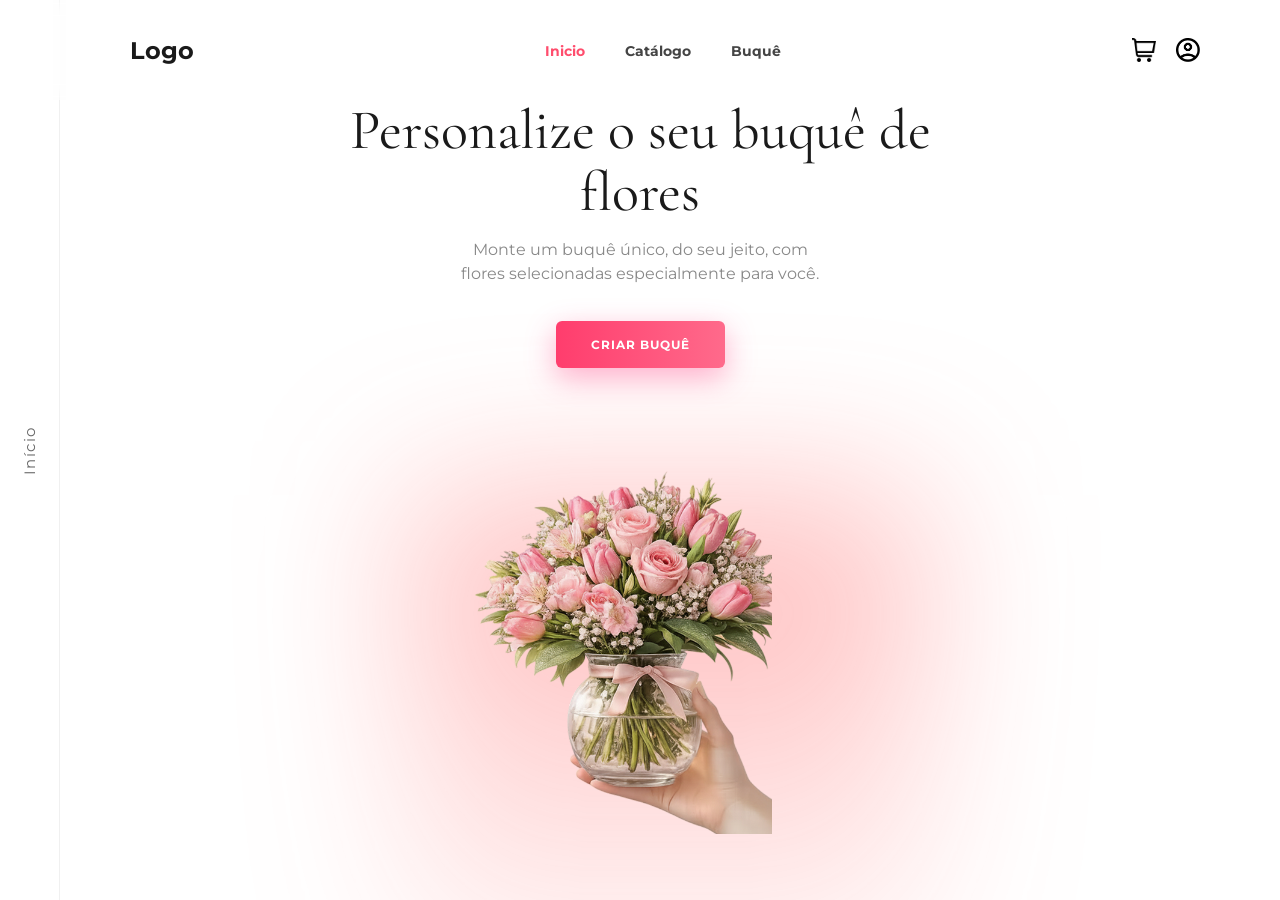
<file: src/index.html>
<!DOCTYPE html>
<html lang="pt">
<head>
    <meta charset="UTF-8">
    <meta name="viewport" content="width=device-width, initial-scale=1.0">
    <title>Document</title>
    <!--Nicolle-->

    <link href="https://fonts.googleapis.com/css2?family=Cormorant+Garamond:wght@500;600;700&family=Montserrat:wght@400;700&display=swap" rel="stylesheet">
    <link rel="stylesheet" href="./style/style.css">
    <link rel="stylesheet" href="./style/menu.css">
</head>

    <!-- Thaila -->
 <body class="menu-body">
    
    <header class="cabeca-menu">
        <div class="logo">
            <h2 class="logo-texto">Logo</h2> 
        </div>

        <nav>
            <ul class="menu-item">
                <li><a href="./index.html" class="menu-function active">Inicio</a></li>
                <li><a href="#" class="menu-function">Catálogo</a></li>
                <li><a href="#" class="menu-function">Buquê</a></li>
            </ul>
        </nav>

        <div class="icon">
         <img src="/img/carro.png" class="menu-function active carrinhoIcon">

            <a href="./login.html">
                <img src="/img/login.png" class="menu-function active loginIcon">
            </a>

        </div>
    </header>

    <!--Telas Distribuição -->

    <section id="section-inicio" class="content-section"> </section>

    <section id="section-catalogo" class="content-section hidden"> </section>

    <section id = "section-buque" class= "content-section hidden"> </section>

    <section id = "section-login" class = "content-section hidden"> </section>

    <section id = "section-carrinho" class = "content-section hidden"> </section>




    <!-- Nicole -->

    <div class="linha-lateral">
        <span>Início</span>
    </div>

    <section class="hero">

        <div class="left">

            <h1>Personalize o seu buquê de flores</h1>

            <p>Monte um buquê único, do seu jeito, com flores selecionadas especialmente para você.</p>
      
            <button>CRIAR BUQUÊ</button>

        </div>

    <div class="bg-rosa"></div>    

        <div class="right">

            <img src="/img/flores.png" alt="Buquê">

        </div>
    </section>
    
    
    <script src = "./script/menu.js"></script> 
    
</body>
</html>
</file>
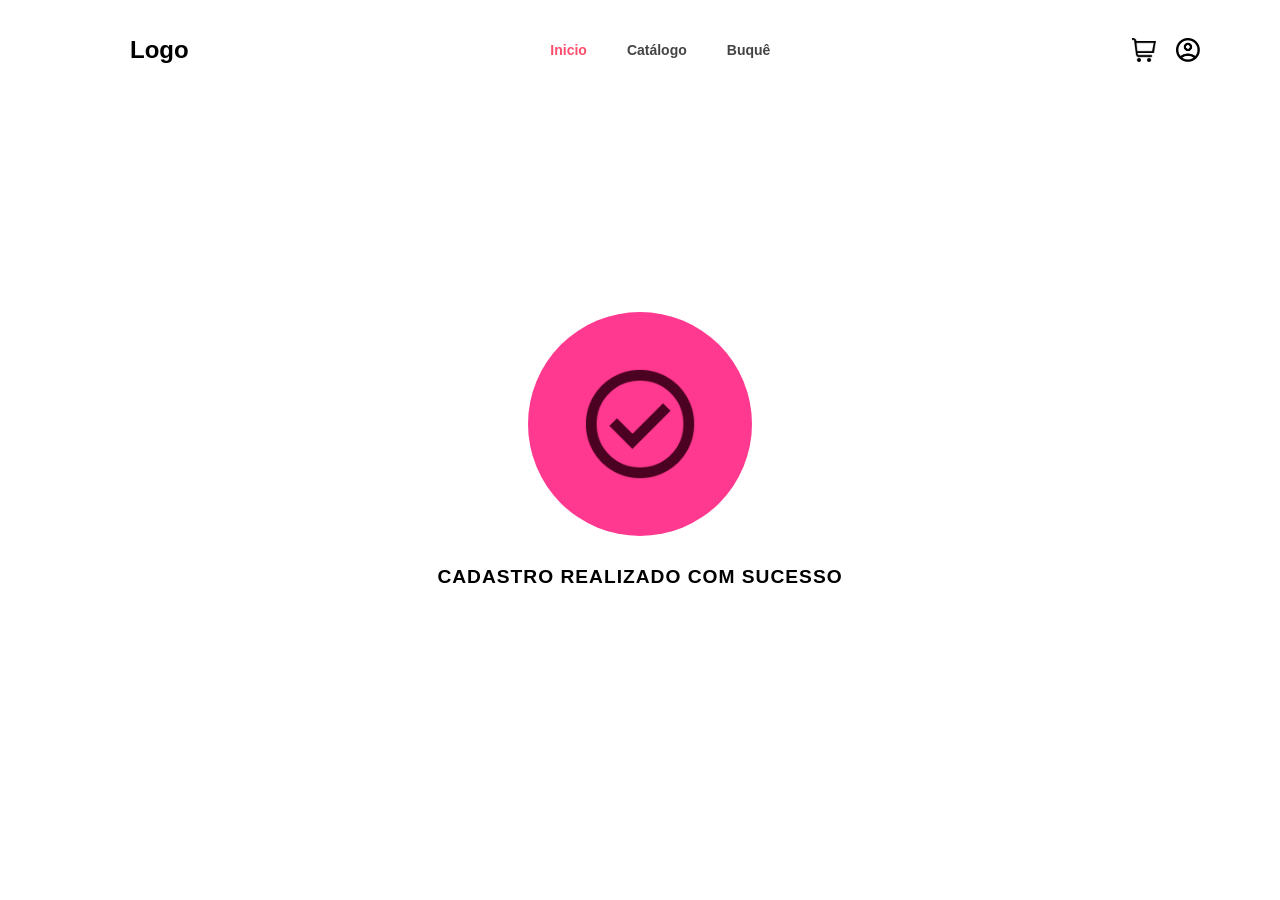
<file: src/cadastroendereco2.html>
<!DOCTYPE html>
<html lang="pt-br">
<head>
    <meta charset="UTF-8">
    <meta name="viewport" content="width=device-width, initial-scale=1.0">
    <title>Document</title>
        <link href="https://fonts.googleapis.com/css2?family=Cormorant+Garamond:ital,wght@0,300..700;1,300..700&family=Montserrat:ital,wght@0,100..900;1,100..900&display=swap" rel="stylesheet">
        <link rel="stylesheet" href="./style/menu.css">
        <link rel="stylesheet" href="./style/cadastroendereco2.css">
</head>
<body>
    
    <header class="cabeca-menu">
        <div class="logo">
            <h2 class="logo-texto">Logo</h2> 
        </div>

        <nav>
            <ul class="menu-item">
                <li><a href="./index.html" class="menu-function active">Inicio</a></li>
                <li><a href="#" class="menu-function">Catálogo</a></li>
                <li><a href="#" class="menu-function">Buquê</a></li>
            </ul>
        </nav>

        <div class="icon">
         <img src="/img/carro.png" class="menu-function active carrinhoIcon">

            <a href="./login.html">
                <img src="/img/login.png" class="menu-function active loginIcon">
            </a>

        </div>
    </header>
    
    <div class="cadastro-concluido">
    <main class="tela-sucesso">
    <div class="circulo-rosa">
        <img src="/img/check_circle.png" alt="Ícone de sucesso" class="icone-check">
    </div>
    
    <h3 class="concluido">CADASTRO REALIZADO COM SUCESSO</h3>
    </main>
</div>
    <script src="./script/carregamento.js"></script>
    
</body>
</html>
</file>
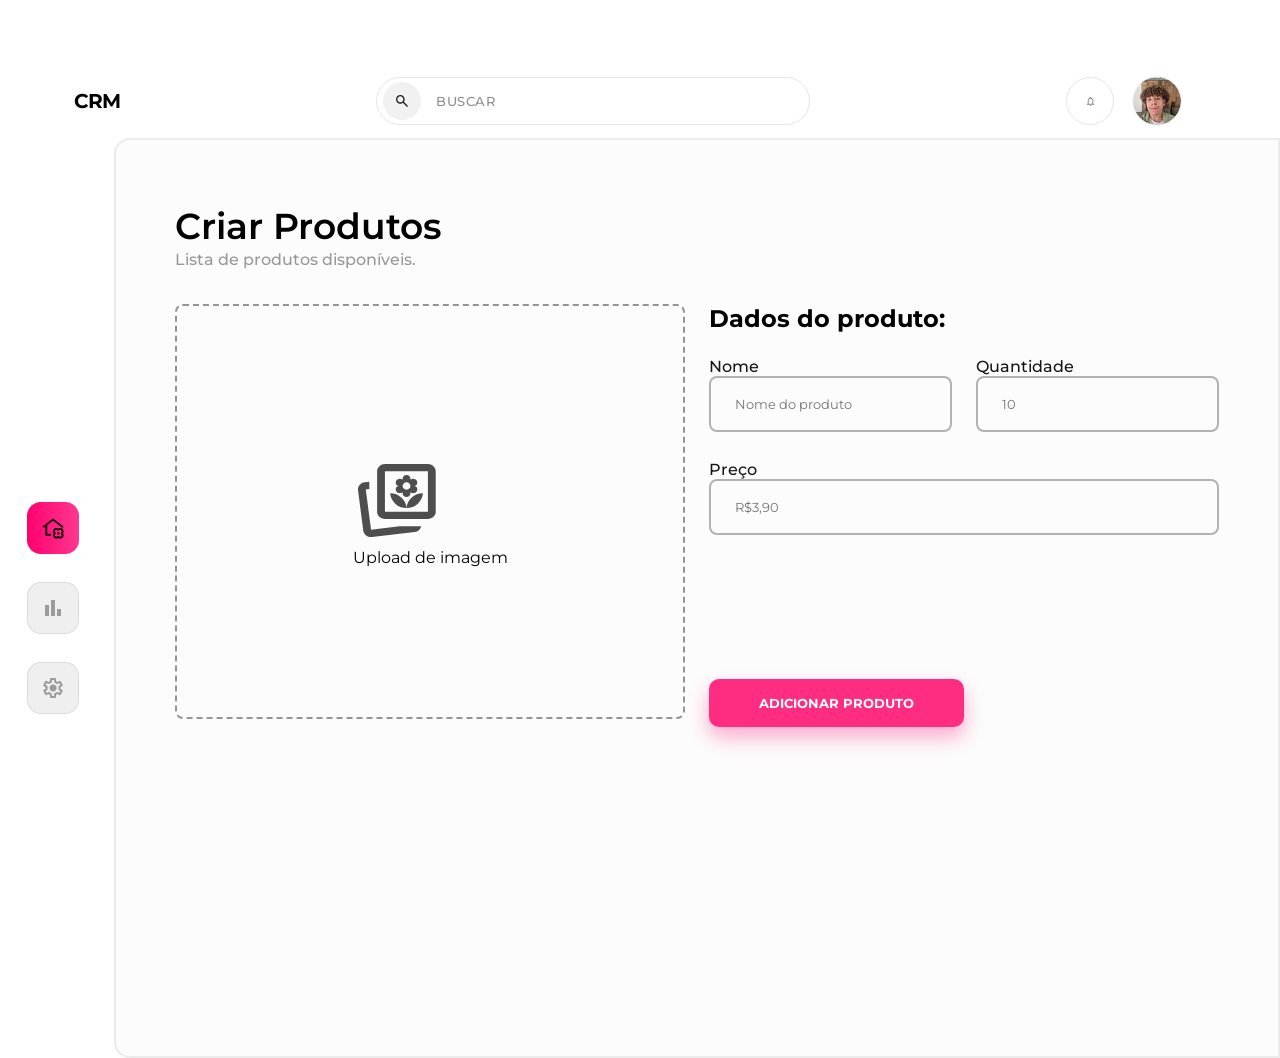
<file: src/CRMCriarProduto.html>
<!DOCTYPE html>
<html lang="en">
<head>
    <meta charset="UTF-8">
    <meta name="viewport" content="width=device-width, initial-scale=1.0">
    <link rel="stylesheet" href="./style/CRMProdutos.css">
    <link rel="preconnect" href="https://fonts.googleapis.com">
    <link rel="preconnect" href="https://fonts.gstatic.com" crossorigin>
    <link rel="stylesheet" href="./style/CRMCriarProduto.css">
    <link href="https://fonts.googleapis.com/css2?family=Cormorant+Garamond:ital,wght@0,300..700;1,300..700&family=Montserrat:ital,wght@0,100..900;1,100..900&display=swap" rel="stylesheet">
    <title>Document</title>
</head>
<body>

<header class="menu-principal">
        <div class="menu-logo">CRM</div>
        
        <label for="pesquisar" class="barra-busca">
            <div class="circulo-icone-busca">
                <img src="/img/search.svg" alt="lupa">
            </div>
            <input id="pesquisar" type="text" placeholder="BUSCAR" class="campo-digitacao">
        </label>

        <div class="area-usuario">
            <button class="botao-notificacao">
                <img src="/img/notifications.svg" alt="Notificação">
            </button>
            <div class="foto-perfil-circulo">
                <img src="/img/user.png" alt="Usuário">
            </div>
        </div>
    </header>


    <main id="pagina-produtos-box">
        <aside>
            <nav class="sidebar">
                <ul class="navegacao">
                    <li><a href="CRMTela.html"> <!--INICIO -->
                        <img src="/img/barraLateral1.png" alt="Início" class="IconeCRM">
                        </a>
                    </li>

                    <li><a href="#"> <!--Relatórios -->
                        <img src="/img/barraLateral2.png" alt="Relatórios" class="IconeCRM">
                        </a>
                    </li>

                    <li><a href="#"> <!--Configurações-->
                        <img src="/img/barraLateral3.png" alt="Configurações" class="IconeCRM">
                        </a>
                    </li>
                </ul>
            </nav>
        </aside>
        <section class="inner-page-crm" aria-labelledby="titulo-produtos">
            <div>
                <div class="titulo-subtitulo-pagina">
                    <h1 id="titulo-produtos">Criar Produtos</h1>
                    <p>Lista de produtos disponíveis.</p>
                </div>

                <form id="box-formulario" action="">

                    <label id="box-input-image">
                        <!-- <input type="image" class="upload-imagem"> -->
                        <div id="inner-input-image"> 
                            <img src="/img/upload-image.svg" alt="">
                            <p>Upload de imagem</p>
                        </div>
                    </label>

                    <div>
                        <h2>Dados do produto:</h2>
                        <div class="inner-forms">
                            <div>
                                <div class="dois-inputs">
                                    <label class="input-lable" for="nome-produto">Nome
                                        <input class="input-field"  type="text" id="nome-produto" placeholder="Nome do produto">
                                    </label>

                                    <label class="input-lable" for="nome-produto">Quantidade
                                        <input class="input-field"  type="number" id="nome-produto" placeholder="10">
                                    </label>
                                </div>

                                <label class="input-lable" for="nome-produto">Preço
                                        <input class="input-field"  type="number" id="nome-produto" placeholder="R$3,90">
                                </label>

                            </div>
                            
                            <button type="button" class="btn-entrar" id="botaoLogin">ADICIONAR PRODUTO</button>

                        </div>

                    </div>

                </form>

            </div>



        </section>
    </main>
    
</body>
</html>
</file>
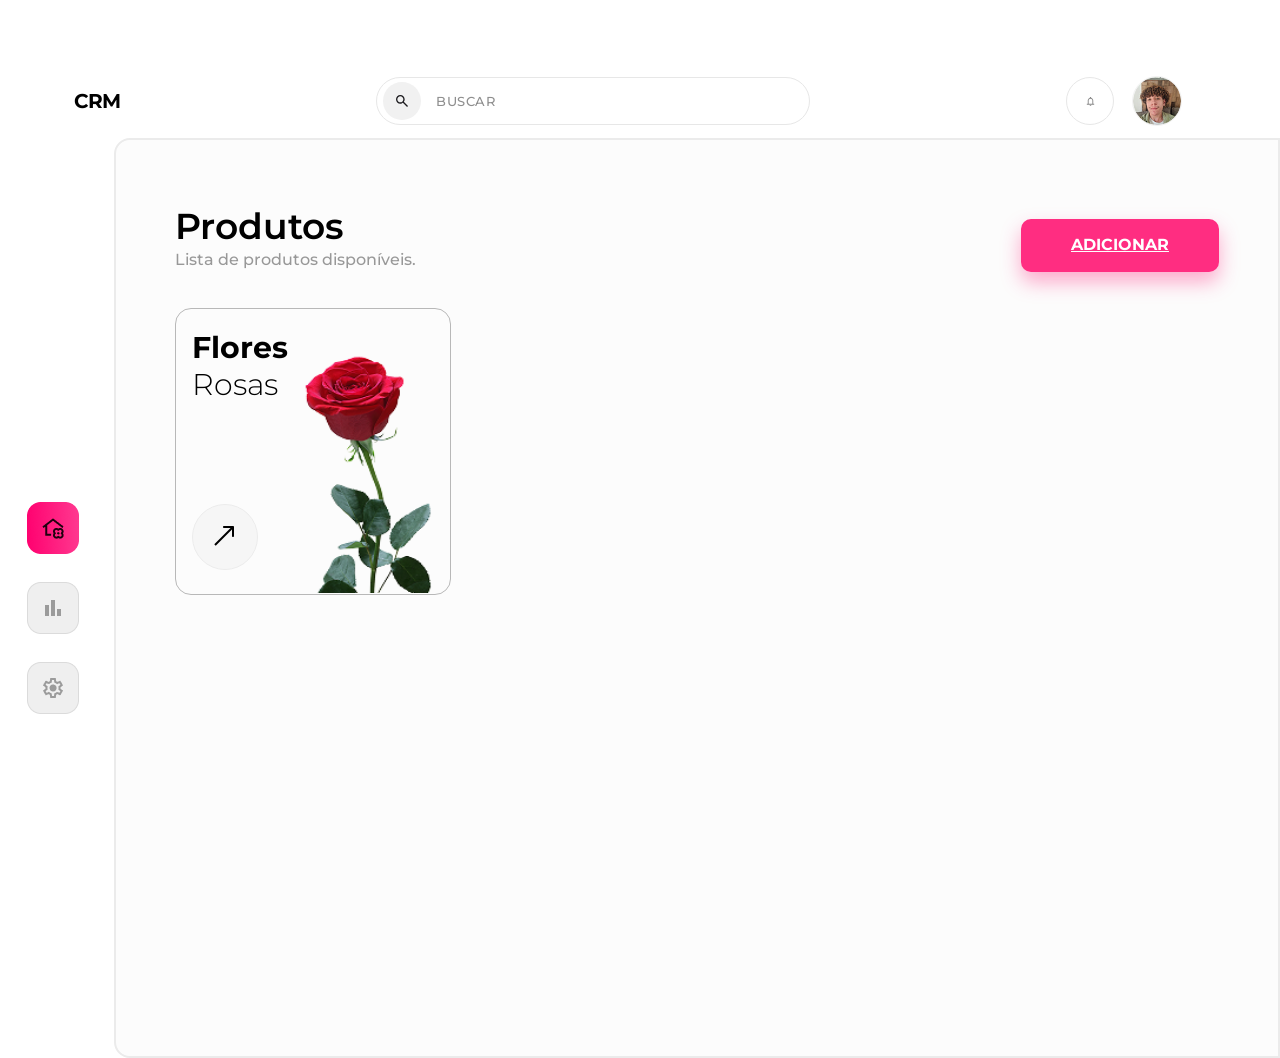
<file: src/CRMTela.html>
<!DOCTYPE html>
<html lang="en">
<head>
    <meta charset="UTF-8">
    <meta name="viewport" content="width=device-width, initial-scale=1.0">
    <link rel="stylesheet" href="./style/CRMProdutos.css">
    <link rel="preconnect" href="https://fonts.googleapis.com">
    <link rel="preconnect" href="https://fonts.gstatic.com" crossorigin>
    <link href="https://fonts.googleapis.com/css2?family=Cormorant+Garamond:ital,wght@0,300..700;1,300..700&family=Montserrat:ital,wght@0,100..900;1,100..900&display=swap" rel="stylesheet">
    <title>Document</title>
</head>
<body>

<header class="menu-principal">
        <div class="menu-logo">CRM</div>
        
        <label for="pesquisar" class="barra-busca">
            <div class="circulo-icone-busca">
                <img src="/img/search.svg" alt="lupa">
            </div>
            <input id="pesquisar" type="text" placeholder="BUSCAR" class="campo-digitacao">
        </label>

        <div class="area-usuario">
            <button class="botao-notificacao">
                <img src="/img/notifications.svg" alt="Notificação">
            </button>
            <div class="foto-perfil-circulo">
                <img src="/img/user.png" alt="Usuário">
            </div>
        </div>
    </header>


    <main id="pagina-produtos-box">
        <aside>
            <nav class="sidebar">
                <ul class="navegacao">
                    <li><a href="CRMTela.html"> <!--INICIO -->
                        <img src="/img/barraLateral1.png" alt="Início" class="IconeCRM">
                        </a>
                    </li>

                    <li><a href="#"> <!--Relatórios -->
                        <img src="/img/barraLateral2.png" alt="Relatórios" class="IconeCRM">
                        </a>
                    </li>

                    <li><a href="#"> <!--Configurações-->
                        <img src="/img/barraLateral3.png" alt="Configurações" class="IconeCRM">
                        </a>
                    </li>
                </ul>
            </nav>
        </aside>
        <section class="inner-page-crm" aria-labelledby="titulo-produtos">
            <div class="header-section-page">
                <div class="titulo-subtitulo-pagina">
                    <h1 id="titulo-produtos">Produtos</h1>
                    <p>Lista de produtos disponíveis.</p>
                </div>
                <a type="button" class="btn-entrar" id="botaoLogin" href="CRMCriarProduto.html">ADICIONAR</a>

            </div>

            <ul id="lista-produtos" aria-label="Lista de produtos">

                 <li class="card-produto">
                   <div>
                        <div>
                        <h2>Flores</h2>
                        <h3>Rosas</h3>
                    </div>
                    <a href="./CRMVerProduto.html" class="botao-ver-item">
                        <svg xmlns="http://www.w3.org/2000/svg" width="66" height="66" viewBox="0 0 66 66" fill="none">
                        <circle cx="33" cy="33" r="32.5" fill="#D9D9D9" fill-opacity="0.19" stroke="#ECECEC"/>
                        <path d="M42 23C42 22.4477 41.5523 22 41 22L32 22C31.4477 22 31 22.4477 31 23C31 23.5523 31.4477 24 32 24L40 24L40 32C40 32.5523 40.4477 33 41 33C41.5523 33 42 32.5523 42 32L42 23ZM23 41L23.7071 41.7071L41.7071 23.7071L41 23L40.2929 22.2929L22.2929 40.2929L23 41Z" fill="black"/>
                        </svg>
                    </a>
                   </div>
                    
                    
                 <img class="product-image" src="../img/rosa.png" alt="">

                </li>



               
            </ul>


        </section>
    </main>
    
</body>
</html>
</file>
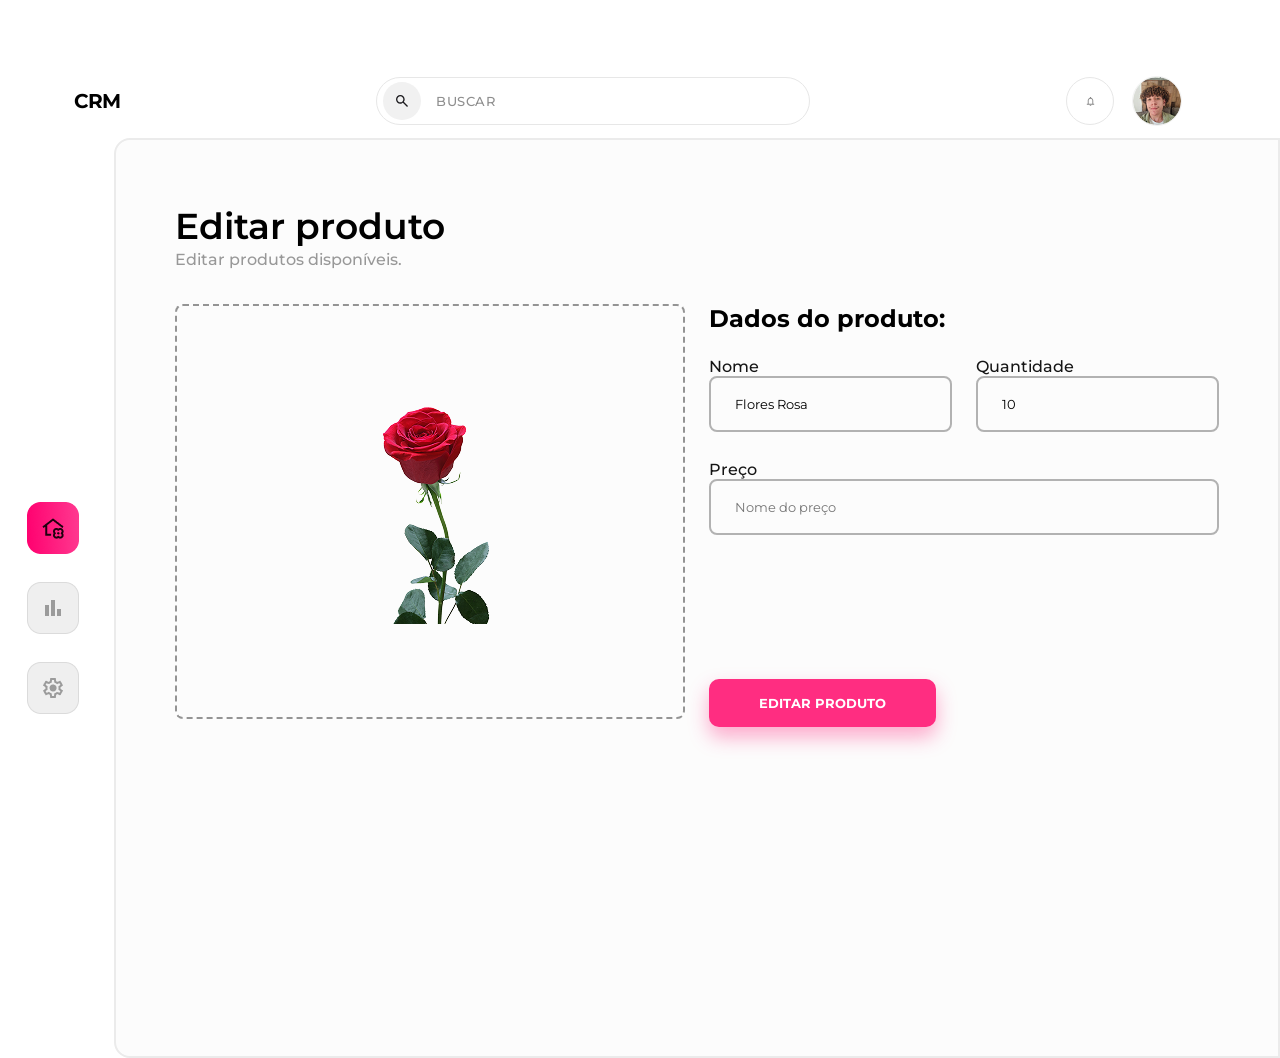
<file: src/CRMVerProduto.html>
<!DOCTYPE html>
<html lang="en">
<head>
    <meta charset="UTF-8">
    <meta name="viewport" content="width=device-width, initial-scale=1.0">
    <link rel="stylesheet" href="./style/CRMProdutos.css">
    <link rel="preconnect" href="https://fonts.googleapis.com">
    <link rel="preconnect" href="https://fonts.gstatic.com" crossorigin>
    <link rel="stylesheet" href="./style/CRMCriarProduto.css">
    <link href="https://fonts.googleapis.com/css2?family=Cormorant+Garamond:ital,wght@0,300..700;1,300..700&family=Montserrat:ital,wght@0,100..900;1,100..900&display=swap" rel="stylesheet">
    <title>Document</title>
</head>
<body>

<header class="menu-principal">
        <div class="menu-logo">CRM</div>
        
        <label for="pesquisar" class="barra-busca">
            <div class="circulo-icone-busca">
                <img src="/img/search.svg" alt="lupa">
            </div>
            <input id="pesquisar" type="text" placeholder="BUSCAR" class="campo-digitacao">
        </label>

        <div class="area-usuario">
            <button class="botao-notificacao">
                <img src="/img/notifications.svg" alt="Notificação">
            </button>
            <div class="foto-perfil-circulo">
                <img src="/img/user.png" alt="Usuário">
            </div>
        </div>
    </header>


    <main id="pagina-produtos-box">
        <aside>
            <nav class="sidebar">
                <ul class="navegacao">
                    <li><a href="CRMTela.html"> <!--INICIO -->
                        <img src="/img/barraLateral1.png" alt="Início" class="IconeCRM">
                        </a>
                    </li>

                    <li><a href="#"> <!--Relatórios -->
                        <img src="/img/barraLateral2.png" alt="Relatórios" class="IconeCRM">
                        </a>
                    </li>

                    <li><a href="#"> <!--Configurações-->
                        <img src="/img/barraLateral3.png" alt="Configurações" class="IconeCRM">
                        </a>
                    </li>
                </ul>
            </nav>
        </aside>
        <section class="inner-page-crm" aria-labelledby="titulo-produtos">
            <div>
                <div class="titulo-subtitulo-pagina">
                    <h1 id="titulo-produtos">Editar produto</h1>
                    <p>Editar produtos disponíveis.</p>
                </div>

                <form id="box-formulario" action="">

                    <label id="box-input-image">
                        <input type="image" src="/img/rosa.png" class="upload-imagem">
                        <div id="inner-input-image"> 
                            
                        </div>
                    </label>

                    <div>
                        <h2>Dados do produto:</h2>
                        <div class="inner-forms">
                            <div>
                                <div class="dois-inputs">
                                    <label class="input-lable" for="nome-produto">Nome
                                        <input class="input-field" value="Flores Rosa"  type="text" id="nome-produto" placeholder="Nome do produto">
                                    </label>

                                    <label class="input-lable" for="nome-produto">Quantidade
                                        <input value="10" class="input-field"  type="number" id="nome-produto" placeholder="10">
                                    </label>
                                </div>

                                <label class="input-lable" for="nome-produto">Preço
                                        <input value="R$100" class="input-field"  type="number" id="nome-produto" placeholder="Nome do preço">
                                </label>

                            </div>
                            
                            <button type="button" class="btn-entrar" id="botaoLogin">EDITAR PRODUTO</button>

                        </div>

                    </div>

                </form>

            </div>



        </section>
    </main>
    
</body>
</html>
</file>
<file: src/style/style.css>
/* Thaila */


/* Nicole */
*{
    margin:0;
    padding:0;
    box-sizing: border-box;
}

body{
    font-family:'Montserrat', sans-serif;
    overflow-x: hidden;
    background-color: #fff;
    color: #1a1a1a;
}

.hero{
    position: relative;
    display: flex;
    align-items: center;
    min-height: 100vh;
    padding-left: 120px;
    padding-right: 5%;
    overflow: hidden;
}


.left{
    flex: 1;
    max-width: 480px;
    z-index: 5;
}

.left h1{ 
    font-family: 'Cormorant Garamond', serif;
    font-size:  64px;
    font-weight: 400;
    color: #1a1a1a;
    line-height: 1.1;
    margin-bottom: 15px;
}

.left p{
    font-size: 16px;
    color: #888;
    line-height: 24px;
    margin-bottom: 35px;
    max-width: 380px;
}

.left button{
    background: linear-gradient(90deg,#ff3d6d, #ff6a8b);
    font-family:'Montserrat', sans-serif;
    color: white;
    border: none;
    padding: 16px 35px;
    border-radius: 6px;
    font-size: 12px;
    font-weight: 700;
    letter-spacing: 1px;
    cursor: pointer;
    box-shadow: 0 10px 30px rgba(255, 61, 129, 0.4);
    transition: 0.3s ease;
}

.left button:hover{
    transform: translateY(-2px);
    box-shadow: 0 12px 35px rgba(255, 61, 129, 0.5);
}

.right{
    flex: 1;
    display: flex;
    justify-content: flex-end;
    align-items: center;
    height: 100vh;
}

.right img{
    width: auto;
    height: 90vh;
    object-fit: contain;
    position: absolute;
    bottom: 0;
    right: -2%;
    z-index: 4;
}

.bg-rosa{
    position: absolute;
    right: -9%;
    bottom: -32%;
    width: 40%; 
    height: 60vh;

    background: linear-gradient(180deg, rgba(255, 58, 58, 0.37) 0%, rgba(153, 35, 35, 0.00) 100%);
    filter: blur(82px);
    z-index: 1;

}

.linha-lateral{
    position: fixed;
    left: 0;
    top: 0;
    width: 60px;
    height: 100vh;
    display: flex;
    align-items: center;
    justify-content: center;
    border-right: 1px solid #f0f0f0;
    background: #fff;
    z-index: 200;
}

.linha-lateral span{
    transform: rotate(-90deg);
    font-size: 15px;
    color: #666;
    letter-spacing: 1.5px;
    text-transform: capitalize;
}

@media screen and (max-width: 1300px) {

    .hero {
        flex-direction: column; 
        text-align: center;
        align-items: center;
        justify-content: center;
        padding: 100px 20px 50px 20px; 
        height: auto;
        min-height: 100vh;
    }

    .left {
        max-width: 100%;
        margin-bottom: 40px; 
        margin-right: 0;     
        display: flex;
        flex-direction: column;
        align-items: center;
    }

    .left h1 {
        font-size: clamp(32px, 8vw, 56px);
        max-width: 600px;
        margin-left: auto;
        margin-right: auto;
    }

    
    .right {
        width: 100%;
        display: flex;
        justify-content: center;
        position: relative;     
        height: auto;
    }

    
    .right img {
        position: relative; 
        right: 7.5%;        
        bottom: auto;       
        left: auto;         
        object-fit: contain;
    
        height: auto;
        width: 300%;        
        max-width: 450px;   
        
        margin: 0 auto;     
        transform: none;    
    }

    .bg-rosa {
        position: absolute;
    right: 28%;
    bottom: -15%;
    width: 40%; 
    height: 60vh;
    top: auto;
        
    .linha-lateral {
        display: none;
    }
    .email{
    }
    .senha{


    }

}

}

@media screen and (max-width: 1080px) {

    .linha-lateral {
        display: none !important;
    }

    .hero {
        padding-left: 5% !important;
        padding-right: 5% !important;
        display: flex;
        flex-direction: column;
        align-items: center;
        justify-content: flex-start; 
        height: auto;
        min-height: 100vh;
    }

    .right {
        width: 100%;
        display: flex;
        justify-content: center;
        margin-top: 20px; 
    }

    .right img {
        position: relative;
        right: 7.5%;
        bottom: auto;
        
        width: 95%;          
        max-width: 600px;    
        height: 60vh;       
        
        object-fit: contain; 
        transform: scale(1.1); 
    }
}

/* Ajuste para celulares (tela pequenas) */
@media screen and (max-width: 480px) {
    .right img {
        height: 50vh; 
        width: 100%;
        transform: scale(1);
    }
}
</file>
<file: src/style/menu.css>
*{
margin: 0;
padding: 0;
box-sizing: border-box;
}

.menu-body {
    background-color: transparent;
    font-family: 'Montserrat', sans-serif;
    position: relative;
    min-height: 100vh;
}


.cabeca-menu {
    display: flex;
    justify-content: space-between;
    align-items: center;
    height: 100px;
    padding: 0 80px;
    z-index: 1000;
    background-color: transparent;
    background: rgba(255, 255, 255, 0.1);
    backdrop-filter: blur(10px);
    position: fixed;
    top: 0;
    left: 0;
    width: 100%;
    
}

.logo-texto {
    font-weight: 700;
    font-size: 1.5rem;
    margin-left: 50px; 
}

.menu-item {
    display: flex;
    list-style: none;
    gap: 40px;
    justify-content: center;

}

.menu-function {
    text-decoration: none;
    color: #444;
    font-weight: 700;
    font-size: 14px;
    position: relative;
    
}

.menu-function.active {
    color: #ff4d6d;
}

.menu-function.active ::after {
    content: '';
    display: block;
    position: relative;
    width: 19px;
    height: 6px;
    background: #F6607D;
    z-index: 5;  
    
}

.icon {
    display: flex;
    align-items: center;
    gap: 20px;
}

.carrinhoIcon, .loginIcon {
    width: 24px;
    cursor: pointer;
    display: block;
}
</file>
<file: src/style/cadastroendereco2.css>
body, html {
    margin: 0;
    padding: 0;
    height: 100%;
    width: 100%;
    font-family: sans-serif; 
}


.cadastro-concluido {
    display: flex;
    flex-direction: column;
    min-height: 100vh; 
}

.tela-sucesso {
    display: flex;
    flex-direction: column;
    align-items: center;      
    justify-content: center;   
    flex-grow: 1;             
}


.circulo-rosa {
    width: 224px;
    height: 224px;
    background-color: #FF398F;
    border-radius: 50%;
    
    display: flex;
    align-items: center;
    justify-content: center;
    
    margin-bottom: 30px; 
}


.icone-check {
    width: 130px; 
    height: auto;
}

.concluido {
    color: #000;
    font-size: 1.2rem;
    font-weight: 800;
    text-transform: uppercase;
    letter-spacing: 1px;
    margin: 0;
}
</file>
<file: src/style/CRMProdutos.css>
*{
    margin: 0px;
    padding: 0px;
    border: none;
    background-color: transparent;
    font-family: 'Montserrat', sans-serif;
}

.menu-principal {
    display: flex;
    align-items: center;
    justify-content: space-between;
    padding: 12px 40px;
    margin-top: 64px;
    margin-left: 34px;
    margin-right: 58px;
    background-color: #ffffff;
    border-bottom: none; 
}

.menu-logo {
    font-weight: 700;
    font-size: 20px;
    letter-spacing: -0.5px;
    color: #000000;
}

.barra-busca {
    display: flex;
    align-items: center;
    background: #ffffff;
    border: 1px solid #E7E7E7;
    border-radius: 50px;
    padding: 4px 6px;
    width: 420px;
}

.circulo-icone-busca {
    background: #F1F1F1;
    width: 38px;
    height: 38px;
    border-radius: 50%;
    display: flex;
    align-items: center;
    justify-content: center;
    flex-shrink: 0;
}

.circulo-icone-busca img {
    width: 16px;
    height: auto;
}

.campo-digitacao {
    border: none;
    outline: none;
    background: transparent;
    padding: 0 15px;
    width: 100%;
    font-size: 13px;
    font-weight: 500;
    color: #333;
}

.campo-digitacao::placeholder {
    color: #8E8E8E;
    letter-spacing: 0.5px;
}

.area-usuario {
    display: flex;
    align-items: center;
    gap: 18px;
}

.botao-notificacao {
    background: #ffffff;
    border: 1px solid #E7E7E7;
    width: 48px;
    height: 48px;
    border-radius: 50%;
    display: flex;
    align-items: center;
    justify-content: center;
    cursor: pointer;
    transition: background 0.2s;
    padding: 12px; 
}

.botao-notificacao:hover {
    background-color: #f9f9f9;
}

.botao-notificacao img {
    width: 50%; 
    height: auto;
    display: block;
}

.foto-perfil-circulo img {
    width: 48px;
    height: 48px;
    border-radius: 50%;
    object-fit: cover;
    display: block;
    border: 1px solid #f2f2f2;
}
.sidebar {
    width: 90px;             
    height: 100vh;            
    background-color: #FFFFFF; 

    display: flex;            
    flex-direction: column;   
    align-items: center;     
    justify-content: center;
    padding-top: 20px;        
}

.navegacao {

margin-left: 24px;
list-style: none;
color: transparent;
text-decoration: none;

display: flex;

width: 60px;
height: 212px;
padding: 4px;
flex-direction: column;
align-items: flex-start;
gap: 24px;
flex-shrink: 0;
}

.iconeCRM {
width: 24px;
height: 24px;
background: #D9D9D9;

}



#pagina-produtos-box {
    display: flex;
    gap: 24px;
}

.inner-page-crm{
    padding: 64px 59px;
    background-color: #FCFCFC;
    border: 2px solid #EBEBEB;
    border-radius: 16px 0px 0px 16px;
    width: 100%;
}


.header-section-page{
    display: flex;
    justify-content: space-between;
    gap: 16px;
    margin-bottom: 36px;
}
.btn-entrar {
    background-color: #ff2d81;
    color: white;
    border: none;
    padding: 16px 50px;
    border-radius: 10px;
    font-weight: 700;
    cursor: pointer;
    box-shadow: 0 10px 20px rgba(255, 45, 129, 0.4);
    margin-top: 15px;
}

.titulo-subtitulo-pagina h1 {
    color: #000;
    font-family: Montserrat;
    font-size: 2.25rem;
    font-style: normal;
    font-weight: 600;
    line-height: normal;
}

.titulo-subtitulo-pagina p {
    color: #989898;
/* Corpo-texto */
    font-family: Montserrat;
    font-size: 1rem;
    font-style: normal;
    font-weight: 500;
    line-height: 24px; /* 150% */
}

#lista-produtos{
    display: flex;
    flex-wrap: wrap;
    gap: 24px;
}
.card-produto{
    display: flex;
    width: 242px;
    height: 245px;
    border-radius: 16px;
    padding: 20px 16px;
    border: 1px solid #B8B8B8;


}

.card-produto div{
    display: flex;
    flex-direction: column;
    justify-content: space-between;
}

.card-produto .botao-ver-item{

}

.card-produto h2{
    color: #000;
    font-family: Montserrat;
    font-size: 30px;
    font-style: normal;
    font-weight: 700;
    line-height: normal;

}
.card-produto h3{
    color: #000;

font-family: Montserrat;
font-size: 30px;
font-style: normal;
font-weight: 300;
line-height: normal;
}

.product-image{
    height: auto;
    position: relative;
    right: 0px;
    bottom: -19px;
    width: 100%;
}
</file>
<file: src/style/CRMCriarProduto.css>
#box-formulario{
    display: grid;
    grid-template-columns: 1fr 1fr;
    gap: 24px;
    margin-top: 32px;

}


#box-input-image{
    display: flex;

height: 411px;
justify-content: center;
align-items: center;

border-radius: 8px;
border: 2px dashed #949494;
}

.input-lable{
    display: flex;
    flex-direction: column;
    flex: 1;
    color: #151515;
    font-family: Montserrat;
    font-size: 1rem;
    font-style: normal;
    font-weight: 500;
    line-height: normal;
}

.dois-inputs{
    display: flex;
    width: 100%;
    gap: 24px;
    margin-top: 24px;
    flex: 1;
    margin-bottom: 28px;
}
.input-field{
    display: flex;
    flex: 1;
    min-width: 0;
    padding: 18px 24px;
    align-items: center;
    gap: 4px;
    border-radius: 8px;
    border: 2px solid #B2B2B2;
}

.input-field::focus{
    border-radius: 8px;
border: 2px solid #FF398F;
box-shadow: 4px 4px 16px 0 #FF398F;
}

.inner-forms{
    display: flex;
    flex-direction: column;
    justify-content: space-between;
    height: 95%;
}

.btn-entrar{
    place-self: start;
}
</file>
